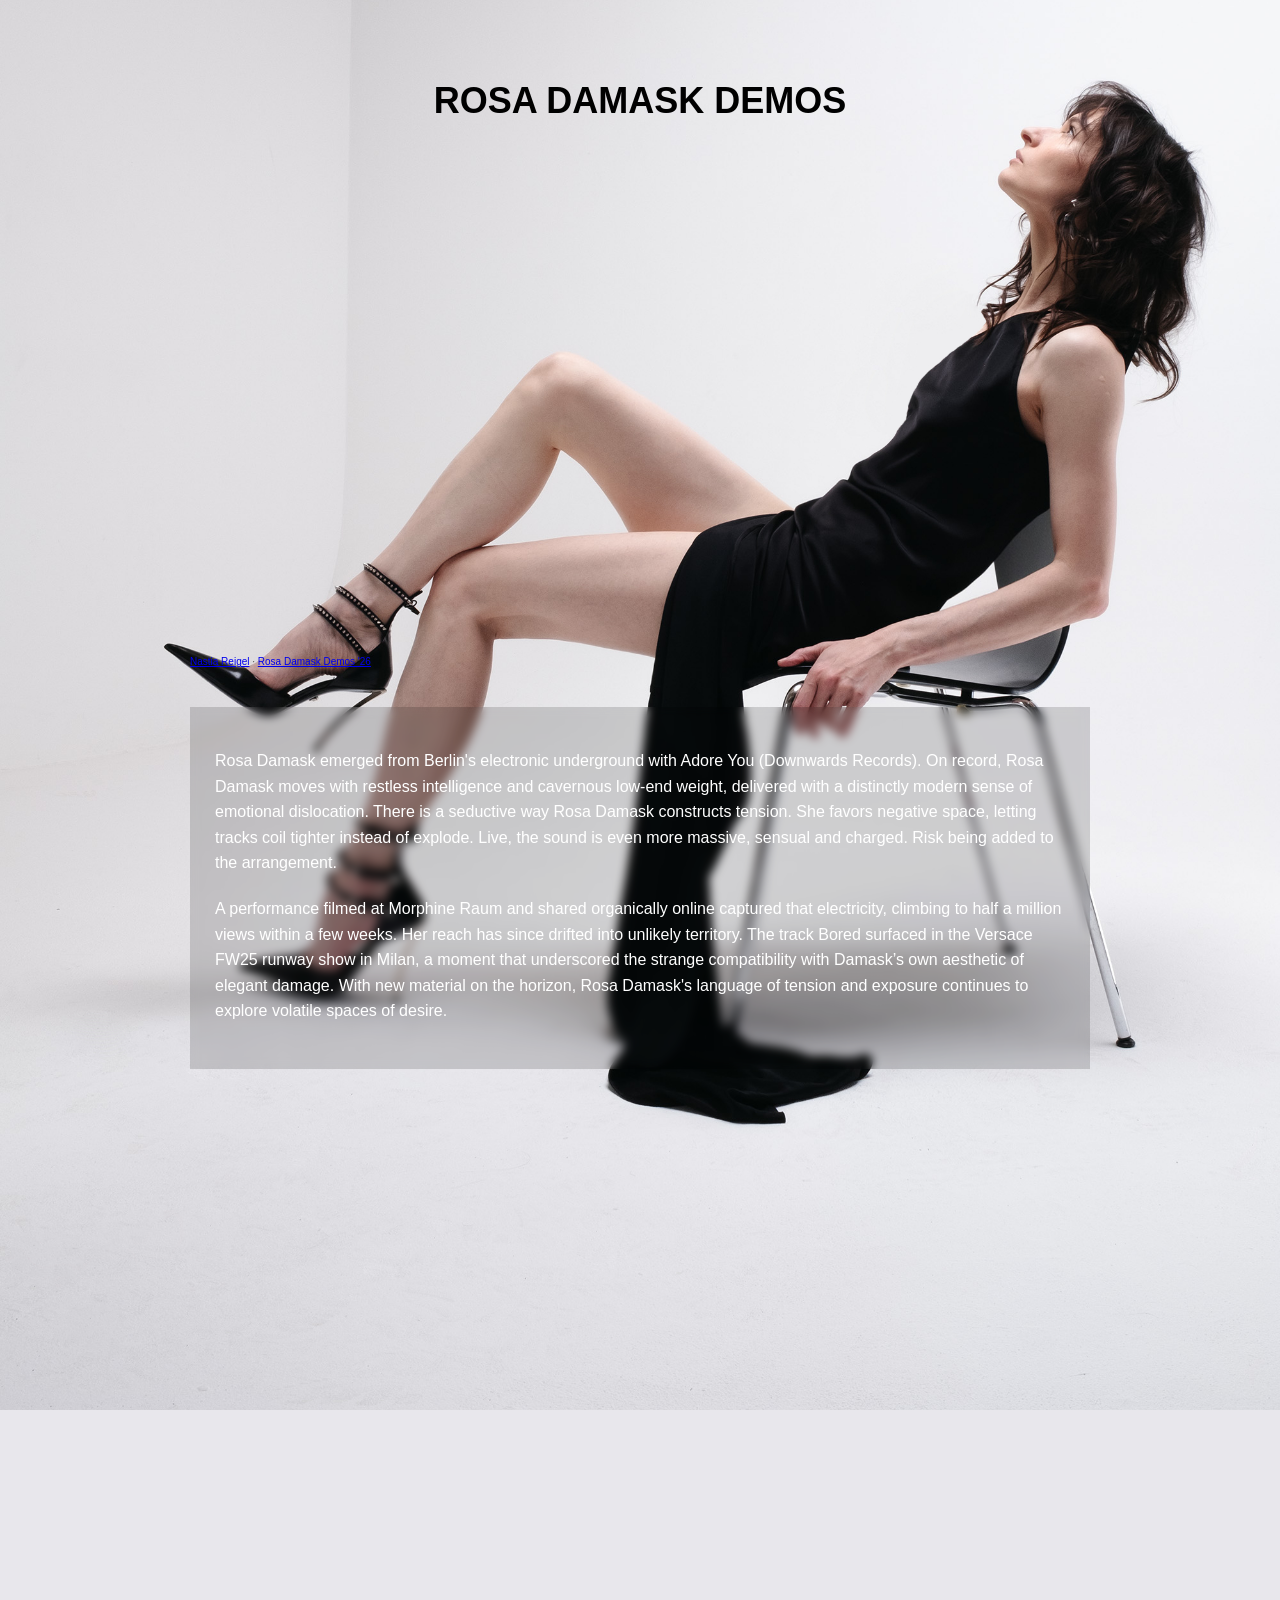
<file: private-demos/index.html>
<!DOCTYPE html>
<html lang="en">
<head>
<meta charset="UTF-8">
<title>Rosa Damask — Private Demos</title>
<meta name="robots" content="noindex, nofollow">
<link rel="stylesheet" href="style.css">
</head>

<body>

<div class="container">

  <!-- Заголовок -->
  <div class="header-label">ROSA DAMASK DEMOS</div>

  <!-- SoundCloud Embed -->
  <div class="tracks">
    <iframe width="100%" height="450" scrolling="no" frameborder="no" allow="autoplay"
      src="https://w.soundcloud.com/player/?url=https%3A//api.soundcloud.com/playlists/soundcloud%3Aplaylists%3A2206407830%3Fsecret_token%3Ds-RoiwPnTvCo9&color=%23ff5500&auto_play=false&hide_related=false&show_comments=false&show_user=false&show_reposts=false&show_teaser=true">
    </iframe>
    <div class="links">
      <a href="https://soundcloud.com/nastiareigel" target="_blank">Nastia Reigel</a> · 
      <a href="https://soundcloud.com/nastiareigel/sets/rosa-damask-demos-26/s-RoiwPnTvCo9" target="_blank">Rosa Damask Demos '26</a>
    </div>
  </div>

  <!-- Биография -->
  <div class="bio">
    <p>
      Rosa Damask emerged from Berlin's electronic underground with Adore You (Downwards Records). On record, Rosa Damask moves with restless intelligence and cavernous low-end weight, delivered with a distinctly modern sense of emotional dislocation. 
      There is a seductive way Rosa Damask constructs tension. She favors negative space, letting tracks coil tighter instead of explode. 
      Live, the sound is even more massive, sensual and charged. Risk being added to the arrangement.
    </p>
    <p>
      A performance filmed at Morphine Raum and shared organically online captured that electricity, climbing to half a million views within a few weeks. Her reach has since drifted into unlikely territory. The track Bored surfaced in the Versace FW25 runway show in Milan, a moment that underscored the strange compatibility with Damask’s own aesthetic of elegant damage. 
      With new material on the horizon, Rosa Damask's language of tension and exposure continues to explore volatile spaces of desire.
    </p>
  </div>

  <!-- Видео с автозапуском и без звука -->
  <div class="video">
    <iframe width="100%" height="500"
      src="https://www.youtube.com/embed/AMpScs_LjzU?autoplay=1&mute=1&controls=1&rel=0"
      frameborder="0" allow="autoplay; encrypted-media" allowfullscreen>
    </iframe>
  </div>

  <!-- Отступ футера -->
  <div class="footer-spacer"></div>

</div>

</body>
</html>
</file>
<file: private-demos/style.css>
/* private-demos/style.css */

body {
  margin: 0;
  font-family: Arial, sans-serif;
  color: #000;

  /* Фон всей страницы */
  background-color: #e8e7ec; /* запасной цвет */
  background-image: url('assets/rd-demos-page.jpg');
  background-size: cover;
  background-position: center center;
  background-repeat: no-repeat;
  background-attachment: fixed; /* фон фиксирован при прокрутке */
}

/* Основной контейнер */
.container {
  max-width: 900px;
  margin: auto;
  padding: 80px 20px 60px 20px; /* увеличенные отступы */
}

/* Заголовок */
.header-label {
  text-align: center;
  color: #000;
  font-size: 36px;
  font-weight: bold;
  margin-bottom: 60px;
}

/* SoundCloud */
.tracks iframe {
  width: 100%;
  height: 450px;
  margin-bottom: 20px;
}

/* ------------------------------------ */
/* Мобильные устройства */
@media (max-width: 768px) {
  body {
    /* На мобильных используем "fixed fallback" через псевдоэлемент */
    background-attachment: scroll; /* iOS и Android часто игнорируют fixed */
  }
  body::before {
    content: "";
    position: fixed; 
    top: 0;
    left: 0;
    width: 100%;
    height: 100%;
    background-image: url('assets/rd-demos-page.jpg');
    background-size: cover;
    background-position: center center;
    z-index: -1; /* чтобы блоки контента были поверх */
  }
}

.tracks .links {
  font-size: 10px;
  color: #555;
  margin-bottom: 40px;
}

/* Биография */
.bio {
  background: rgba(0,0,0,0.15); /* полупрозрачная затемнённая плашка */
  backdrop-filter: blur(5px);    /* размытие фона */
  padding: 25px;
  border-radius: 0;              /* углы не скруглены */
  text-align: left;
  line-height: 1.6;
  font-size: 16px;
  color: #fff;
  margin-bottom: 50px;           /* увеличенный отступ */
}

.bio p {
  margin-bottom: 20px;
}

/* Видео */
.video {
  margin-top: 50px;
}

/* Отступ футера */
.footer-spacer {
  height: 120px;
}
</file>
